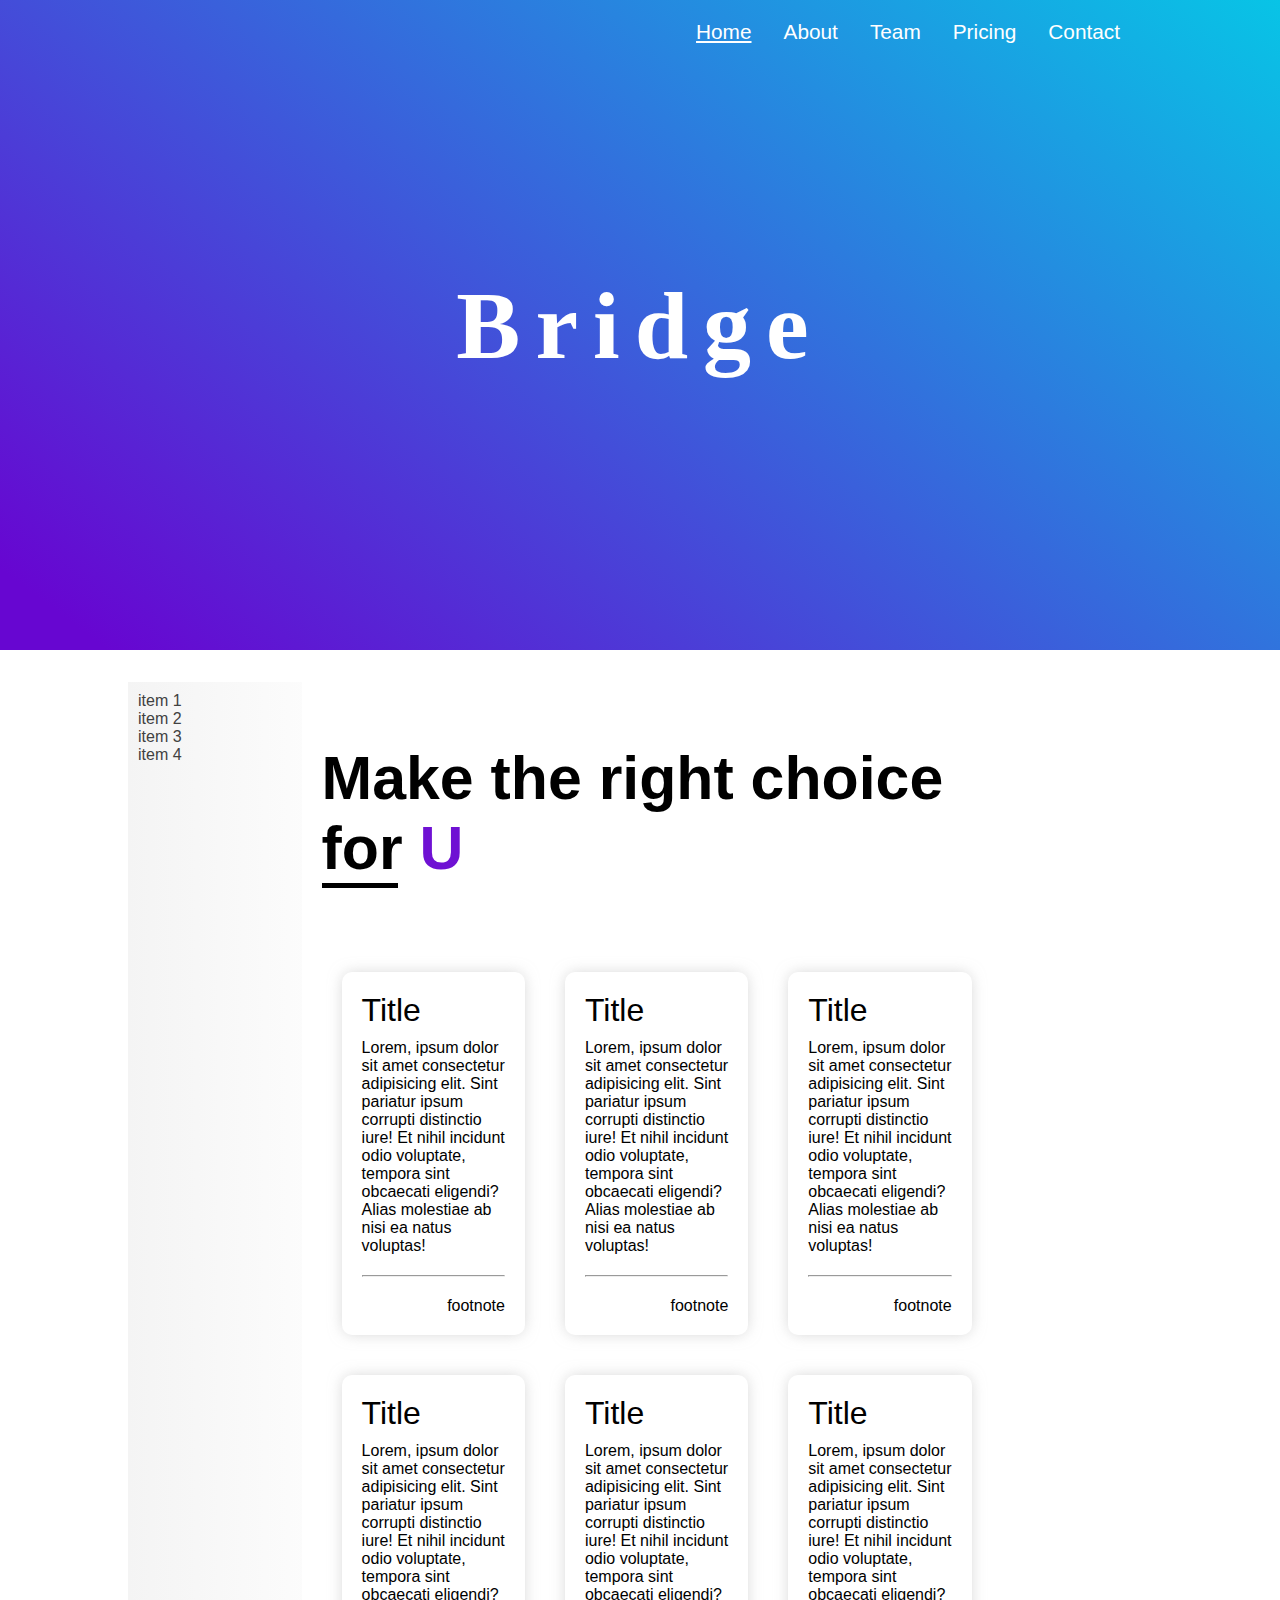
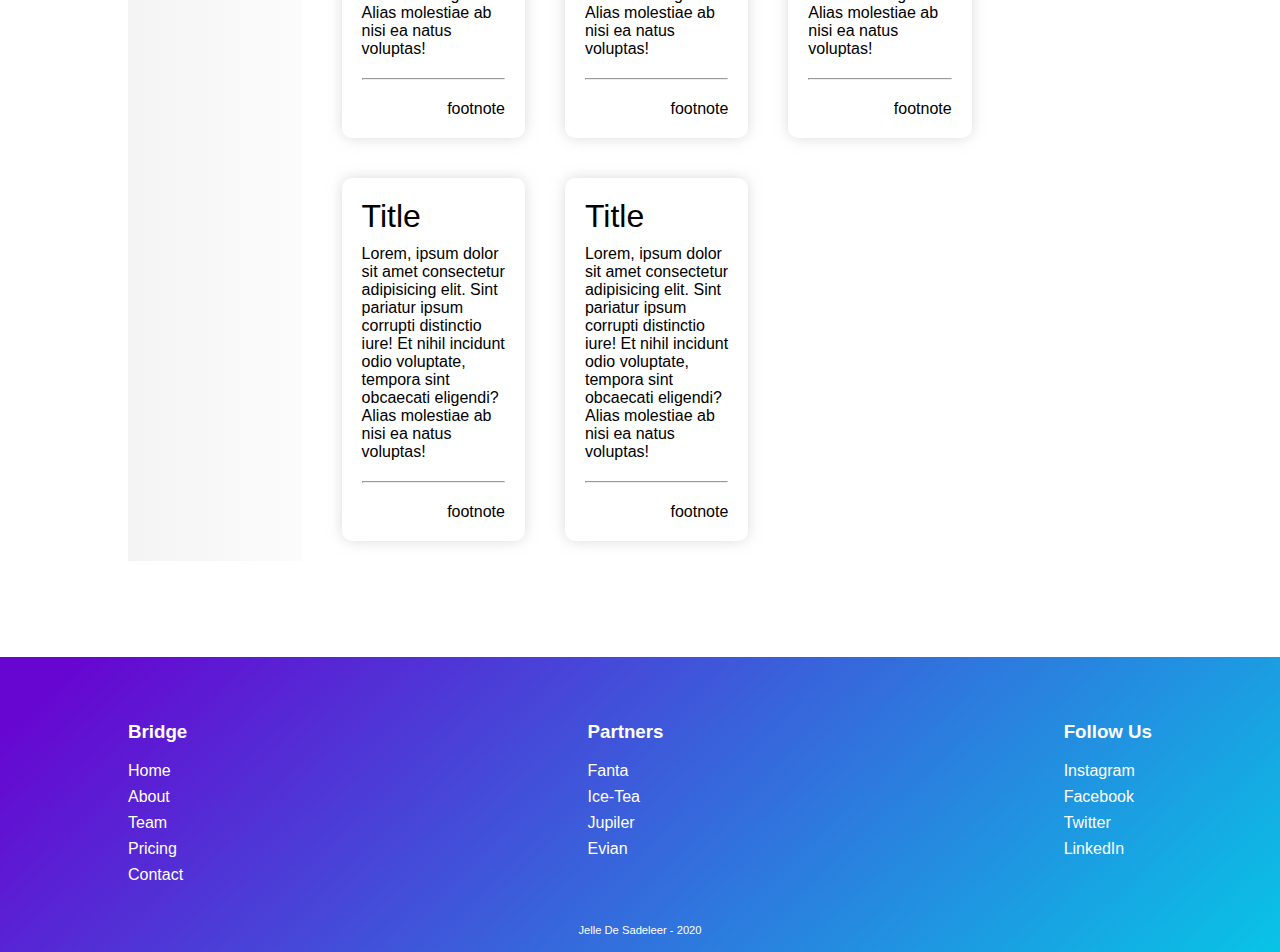
<file: Adagio/index.html>
<!DOCTYPE html>
<html lang="en">
<head>
      <meta charset="UTF-8">
      <meta name="viewport" content="width=device-width, initial-scale=1.0">
      <link rel="stylesheet" href="style.css">
      <title>Adagio</title>
</head>
<body>
      <header>
            <div id="logo">
                  <h1>Bridge</h1>
            </div>
            <div class="nav-mobile-bg"></div>
            <nav>
                  <ul class="nav-container">
                        <li><a class="active" href="index.html">Home</a></li>
                        <li><a href="about.html">About</a></li>
                        <li><a href="#">Team</a></i>
                        <li><a href="#">Pricing</a></li>
                        <li><a href="#">Contact</a></li>
                  </ul>
            </nav>

            <div id="hero"></div>

      </header>
      <main>
            <div class="content-container">
                  <div class="side-menu">
                        <ul>
                              <li><a href="#">item 1</a></li>
                              <li><a href="#">item 2</a></li>
                              <li><a href="#">item 3</a></li>
                              <li><a href="#">item 4</a></li>
                        </ul>
                  </div>
                  <div class="content">

                        <h2>Make the right choice for <span class="purple">U</span></h2>
                        <div class="title-line"></div>

                        <div id="cards">
                              <div class="card">
                                    <p class="card-title">Title</p>
                                    <p class="card-content">Lorem, ipsum dolor sit amet consectetur adipisicing elit. Sint pariatur ipsum corrupti distinctio iure! Et nihil incidunt odio voluptate, tempora sint obcaecati eligendi? Alias molestiae ab nisi ea natus voluptas!</p>
                                    <hr>
                                    <p class="footnote">footnote</p>
                              </div>
                              <div class="card">
                                    <p class="card-title">Title</p>
                                    <p class="card-content">Lorem, ipsum dolor sit amet consectetur adipisicing elit. Sint pariatur ipsum corrupti distinctio iure! Et nihil incidunt odio voluptate, tempora sint obcaecati eligendi? Alias molestiae ab nisi ea natus voluptas!</p>
                                    <hr>
                                    <p class="footnote">footnote</p>
                              </div>
                              <div class="card">
                                    <p class="card-title">Title</p>
                                    <p class="card-content">Lorem, ipsum dolor sit amet consectetur adipisicing elit. Sint pariatur ipsum corrupti distinctio iure! Et nihil incidunt odio voluptate, tempora sint obcaecati eligendi? Alias molestiae ab nisi ea natus voluptas!</p>
                                    <hr>
                                    <p class="footnote">footnote</p>
                              </div>
                              <div class="card">
                                    <p class="card-title">Title</p>
                                    <p class="card-content">Lorem, ipsum dolor sit amet consectetur adipisicing elit. Sint pariatur ipsum corrupti distinctio iure! Et nihil incidunt odio voluptate, tempora sint obcaecati eligendi? Alias molestiae ab nisi ea natus voluptas!</p>
                                    <hr>
                                    <p class="footnote">footnote</p>
                              </div>
                              <div class="card">
                                    <p class="card-title">Title</p>
                                    <p class="card-content">Lorem, ipsum dolor sit amet consectetur adipisicing elit. Sint pariatur ipsum corrupti distinctio iure! Et nihil incidunt odio voluptate, tempora sint obcaecati eligendi? Alias molestiae ab nisi ea natus voluptas!</p>
                                    <hr>
                                    <p class="footnote">footnote</p>
                              </div>
                              <div class="card">
                                    <p class="card-title">Title</p>
                                    <p class="card-content">Lorem, ipsum dolor sit amet consectetur adipisicing elit. Sint pariatur ipsum corrupti distinctio iure! Et nihil incidunt odio voluptate, tempora sint obcaecati eligendi? Alias molestiae ab nisi ea natus voluptas!</p>
                                    <hr>
                                    <p class="footnote">footnote</p>
                              </div>
                              <div class="card">
                                    <p class="card-title">Title</p>
                                    <p class="card-content">Lorem, ipsum dolor sit amet consectetur adipisicing elit. Sint pariatur ipsum corrupti distinctio iure! Et nihil incidunt odio voluptate, tempora sint obcaecati eligendi? Alias molestiae ab nisi ea natus voluptas!</p>
                                    <hr>
                                    <p class="footnote">footnote</p>
                              </div>
                              <div class="card">
                                    <p class="card-title">Title</p>
                                    <p class="card-content">Lorem, ipsum dolor sit amet consectetur adipisicing elit. Sint pariatur ipsum corrupti distinctio iure! Et nihil incidunt odio voluptate, tempora sint obcaecati eligendi? Alias molestiae ab nisi ea natus voluptas!</p>
                                    <hr>
                                    <p class="footnote">footnote</p>
                              </div>
                              
                        </div><!-- END CARDS-->

                  </div> <!-- END CONTENT CONTAINER-->
            </div> <!-- END CONTENT CONTAINER-->
      </main>
      <footer>
            <div class="content-container">
                  <div class="col-3">
                        <div class="col-3-item">
                              <h3>Bridge</h3>
                              <ul>
                                    <li><a href="index.html">Home</a></li>
                                    <li><a href="about.html">About</a></li>
                                    <li><a href="#">Team</a></li>
                                    <li><a href="#">Pricing</a></li>
                                    <li><a href="#">Contact</a></li>
                              </ul>
                        </div>
                        <div class="col-3-item">
                              <h3>Partners</h3>
                              <ul>
                                    <li><a href="#">Fanta</a></li>
                                    <li><a href="#">Ice-Tea</a></li>
                                    <li><a href="#">Jupiler</a></li>
                                    <li><a href="#">Evian</a></li>
                              </ul>
                        </div>
                        <div class="col-3-item">
                              <h3>Follow Us</h3>
                              <ul>
                                    <li><a href="#">Instagram</a></li>
                                    <li><a href="#">Facebook</a></li>
                                    <li><a href="#">Twitter</a></li>
                                    <li><a href="#">LinkedIn</a></li>
                              </ul>
                        </div>
                  </div> <!-- END COL-3 -->
                  
                  <p class="footer-footnote">Jelle De Sadeleer - 2020</p>
            </div>
      </footer>

</body>
</html>
</file>
<file: Adagio/style.css>
:root{
      /*Colors*/
      --nav-bg: none;
      --nav-bg-mobile:rgba(255, 255, 255, 0.514);
      --nav-color:white;
      --nav-color-hover:rgba(255, 255, 255, 0.384);
      --nav-gradient-top-right-color:rgba(8,196,230,1) 0%;
      --nav-gradient-mid-color:rgba(8,196,230,1) 0%;
      --nav-gradient-bot-left-color:rgba(103,6,209,1) 95%;

      --h1-color:white;
      
      --purple-letter: rgb(111, 17, 211);

      --title-line-color: black;

      --side-menu-background:linear-gradient(90deg, rgba(244,244,244,1) 0%, rgba(244,244,244,0.3113620448179272) 100%);
      --side-menu-text-color:rgb(65, 65, 65);

      --footer-text-color:white;
      /*Typo*/
      --root-font-size:16px;

      --nav-items-font-size:1.3rem;

      --main-title-font:"Krona One";
      --h1-font-size: 6rem;
      --h2-font-size: 3.8rem;
      
      --card-title-font-size: 2rem;

      --project-title-font-size: 2rem;
}

*{
      padding: 0;
      margin: 0;
}
html{
      font-family: Lato,Arial, Helvetica,sans-serif;
      font-size: var(--root-font-size);
}

body{
      max-width: 3840px;
}

/*--------HEADER-------*/
header{
      position: relative;
      width: 100%;
      display: flex;
      justify-items: center;
}
#hero {
      background: linear-gradient(217deg,
      var(--nav-gradient-top-right-color),
      var(--nav-gradient-mid-color),
      var(--nav-gradient-bot-left-color));
      height: 650px;
      width: 100%;
}
#logo{
      position: absolute;
      align-self: center;
      text-align: center;
      width: 100%;
}
nav{
      position: absolute;
      width:100%;
      background: var(--nav-bg);
}
nav ul.nav-container{
      display: flex;
      justify-content: flex-end;
      width: 80%;
      margin: 0 auto;
}
ul li{
      list-style-type: none;
}
nav ul li{
      margin-right: 2em;
      padding: 20px 0;
}
ul li a{
      text-decoration: none;
}
nav ul li a{
      font-size: var(--nav-items-font-size);
      color: var(--nav-color);
}
nav ul li a:hover{
      color: var(--nav-color-hover);
      text-decoration: underline;
}
nav ul li a.active{
      text-decoration: underline;
}

h1{
      font-size: var(--h1-font-size);
      text-align: center;
      padding: 20px 0;
      font-family: var(--main-title-font);
      letter-spacing: 15px;
      color: var(--h1-color);
}

/*-------MAIN-------*/
img{
      width: 100%;
}
.container{
      max-width: 80%;
      margin: 0 auto;
      display: block;
}
.content-container{
      max-width: 80%;
      margin: 0 auto;
      display: flex;
      padding-top:2em ;
      flex-wrap: wrap;
}
.content{
      width: 70%;
}
.side-menu{
      width: 15%;
      margin-right: 20px;
      padding: 10px;
      background: var(--side-menu-background);
}
.side-menu ul li a{
      color: var(--side-menu-text-color);
}

h2{
      font-size: var(--h2-font-size);
      padding-top:1em ;
}
.title-line{
      width: 6vw;
      background: var(--title-line-color);
      height: 5px;
      margin-bottom: 4em;
}
span.purple{
      color: var(--purple-letter);
}
#cards{
      display: flex;
      flex-wrap: wrap;
      width: 100%;
      justify-content:flex-start;
}
.card{
      width: 20%;
      box-shadow:0px 0px 15px -2px rgba(182, 182, 182, 0.664);
      padding: 20px;
      border-radius: 10px;
      margin: 20px;
}
.card-title{
      font-size: var(--card-title-font-size);
      margin-bottom: 10px;
}
.card hr{
      margin: 20px 0;
}
.card p.footnote{
      text-align: right;
}


/*ABOUT PAGE*/
.col-2{
      display: flex;
      width: 100%;
}

.col-2-item{
      width: 50%;
      align-self: center;
}

.quote{
      font-size: 2rem;
      padding: 0 3em;
      font-style: italic;
}
.quote-source{
      font-style: italic;
      padding: 1em 6em;
}
#projects{
      width: 100%;
      display: flex;
      flex-wrap: wrap;
      justify-content: flex-start;
}
.project{
      max-width: 400px;
      align-self: center;
      margin: 20px;
}
.project img{
      width: 100%;
}
.project h3{
      margin:0.5em 0;
      text-transform: uppercase;
}
.project ul li {
      list-style: none;
}
.project ul li:before{
      content:"- "
}

#drawings{
      width: 100%;
}
.drawing{
      display: inline-block;
      width: 49%;
}

#photos{
      width: 100%;
}

.photo{
      display: inline-block;
      width: 49%;
}

/*-------FOOTER------*/

footer{
      background: linear-gradient(317deg,
      var(--nav-gradient-top-right-color),
      var(--nav-gradient-mid-color),
      var(--nav-gradient-bot-left-color));
      width: 100%;
      margin-top: 6em;
      color: var(--footer-text-color);
      padding: 2em 0 1em 0;
}
footer ul li{
     list-style: none;
     margin-bottom: 0.5em;
}
footer ul li a{
      text-decoration: none;
      color: var(--nav-color);
}
.col-3{
      width: 100%;
      display: flex;
      justify-content: space-between;
      margin-bottom:2em;
}
.col-3-item h3{
      margin-bottom: 1em;
}
p.footer-footnote{
      text-align: center;
      font-size: 0.7rem;
      width: 100%;
}
@media screen and (min-width: 1440px) {

      .drawing {
            display: inline-block;
            width: 500px ;
      }
      .card{
            width: 200px ;
      }

}

@media screen and (max-width: 1440px) {

      .project{
            max-width: 28%;
      }

      .drawing {
            display: inline-block;
      }

}

@media screen and (max-width: 1275px) {
      :root{
            --h2-font-size: 3rem;
      }

      .quote {
            font-size: 1.7rem;
      }
     
      .content-container{
            max-width: 80%;
            margin: 0 auto;
            display: flex;
            padding-top:2em ;
            flex-wrap: wrap;
      }
      .content{
            width: 100%;
      }
      .side-menu{
            width: 100%;
      }
}

@media screen and (max-width: 1140px) {
      :root{
            --h2-font-size: 3rem;
      }
}
@media screen and (max-width: 1000px) {
      .project{
            max-width: 42%;
      }
}

@media screen and (max-width: 770px) {
      :root{
            --h1-font-size: 3rem;
      }
      .col-2 {
            display: block;
      }
      .quote {
            font-size: 2rem;
            padding: 10px 0;
      }
      .card{
            width: 30%;
      }
      .quote-source {
            font-style: italic;
            padding: 0.5em 1em;
      }
      .col-2-item {
            width: 100%;
      }

      .project{
            max-width: 100%;
      }
      .drawing, .photo{
            width: 100%;
      }
      #logo{
            margin-top: 280px;
      }
      nav{
            background: linear-gradient(217deg,
            var(--nav-gradient-top-right-color),
            var(--nav-gradient-mid-color),
            var(--nav-gradient-bot-left-color));
      }
      nav ul.nav-container {
            justify-content: center;
            flex-direction: column;
            text-align: center;
      }
      .nav-mobile-bg{
            position: absolute;
            top: -37vh;
            right: -22%;
            width: 150%;
            height: 90vh;
            background: linear-gradient(217deg,
            var(--nav-gradient-top-right-color),
            var(--nav-gradient-mid-color),
            var(--nav-gradient-bot-left-color));
            border-radius: 50%;
            display: none;
      }
      .title-line{
            width: 10vw;     
      }
      

}

@media screen and (max-width: 500px) {

      .col-3{
            display: block;
            text-align:center;
      }
      .card{
            width: 100%;
      }
      .col-3-item{
            margin-bottom: 35px;
      }
      .title-line{
            width: 20vw;
            
      }

}

@media screen and (max-width: 300px) {

      h1{
            font-size: 2rem ;
      }

}
</file>
